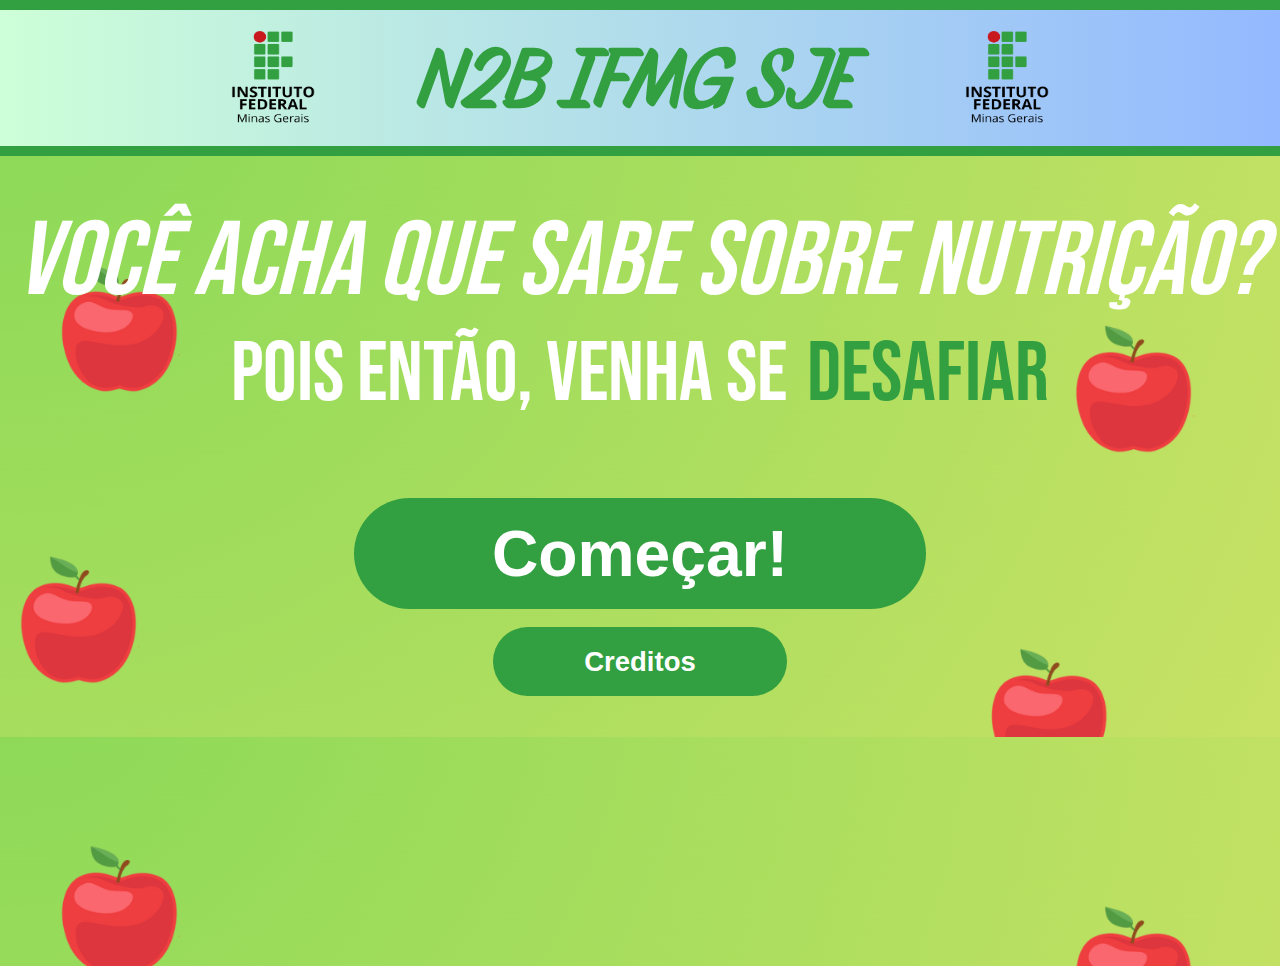
<file: index.html>
<!DOCTYPE html>
<html lang="pt-br">
<head>
    <meta charset="UTF-8">
    <meta name="viewport" content="width=device-width, initial-scale=1.0">
    <title>Quiz De Nutrição</title>
    <meta name="description" content="Um quiz para desafiar seus conhecimentos sobre Nutrição!">
    <link rel="stylesheet" href="css/index.css">
</head>
<body>
    <header>
        <img src="imgs/ifmg-vertical.png" alt="Logo ifmg" class="imgif">
        <p class="n2b"><strong>N2B IFMG SJE</strong></p>
        <img src="imgs/ifmg-vertical.png" alt="Logo ifmg" class="imgif">
    </header>
    <main>
        
        <h1><i>Você acha que sabe sobre nutrição?</i></h1>
        <div class="textos">
        <h2>Pois então, venha se </h2>
        <h2 class="desafio"> <u>DESAFIAR</u></h2>
        </div>
        <button class="comeco"><a href="p1.html">Começar!</a></button>
        <button class="creditos"><a href="creditos.html">Creditos</a></button>
    </main>

</body>
</html>
</file>
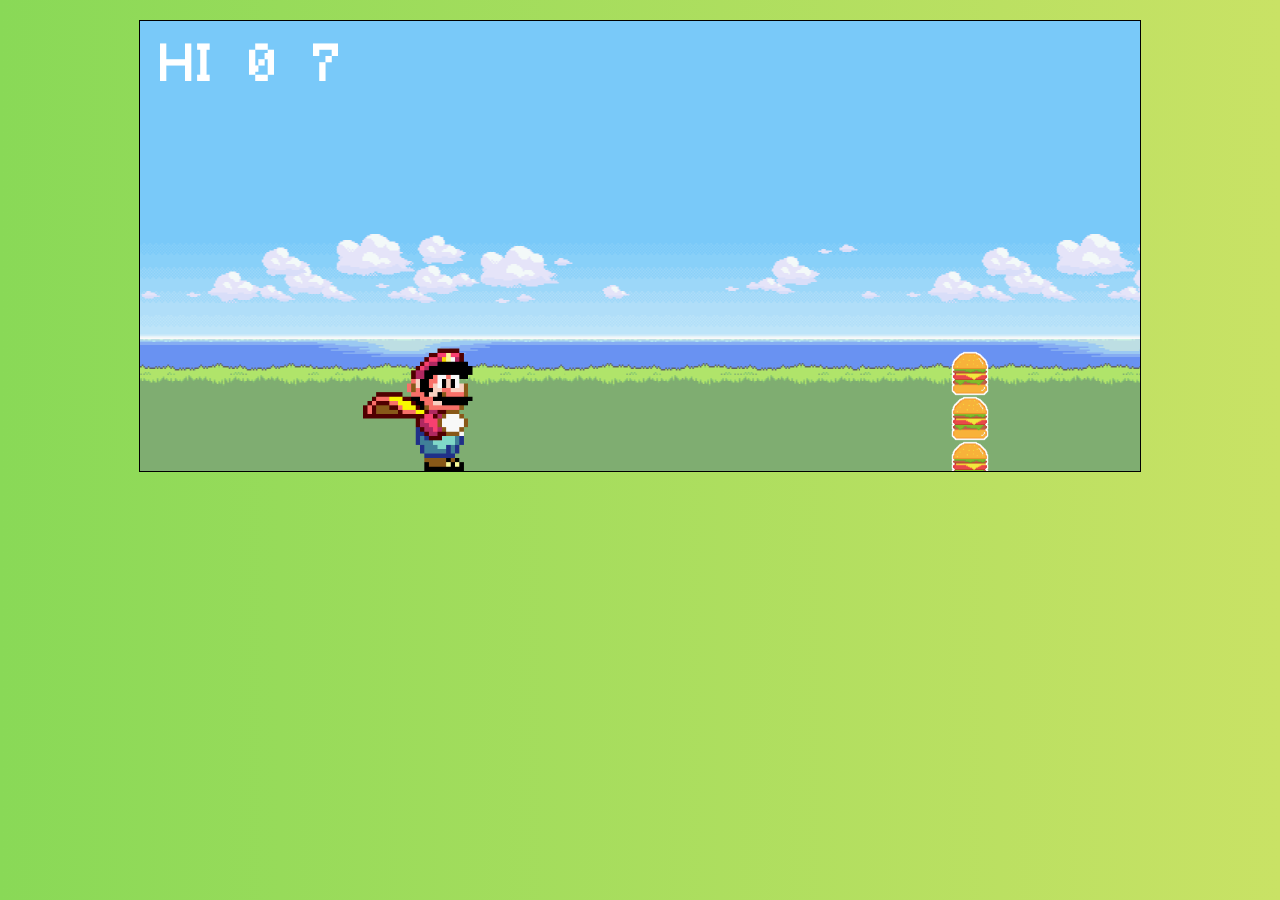
<file: dino-js-main/index.html>
<!DOCTYPE html>
<html lang="en">
<head>
    <meta charset="UTF-8">
    <meta http-equiv="X-UA-Compatible" content="IE=edge">
    <meta name="viewport" content="width=device-width, initial-scale=1.0">
    <title>Dino JS</title>

    <link rel="stylesheet" href="style.css">
</head>
<body onclick="jump()">
    
    <div class="game-container">
        <div class="score-card">
            <span>HI</span>
            <span class="high-score"></span>
            <span class="score"></span>
        </div>
        <div class="player"></div>

        <div class="obstacle"></div>

        <div class="restart-game">
            <div class="content">
                <span class="text">RESTART</span>
                <button onclick="restart()" class="btn-reset-game"></button>
            </div>
        </div>
    </div>

    <script src="./app.js"></script>
</body>
</html>
</file>
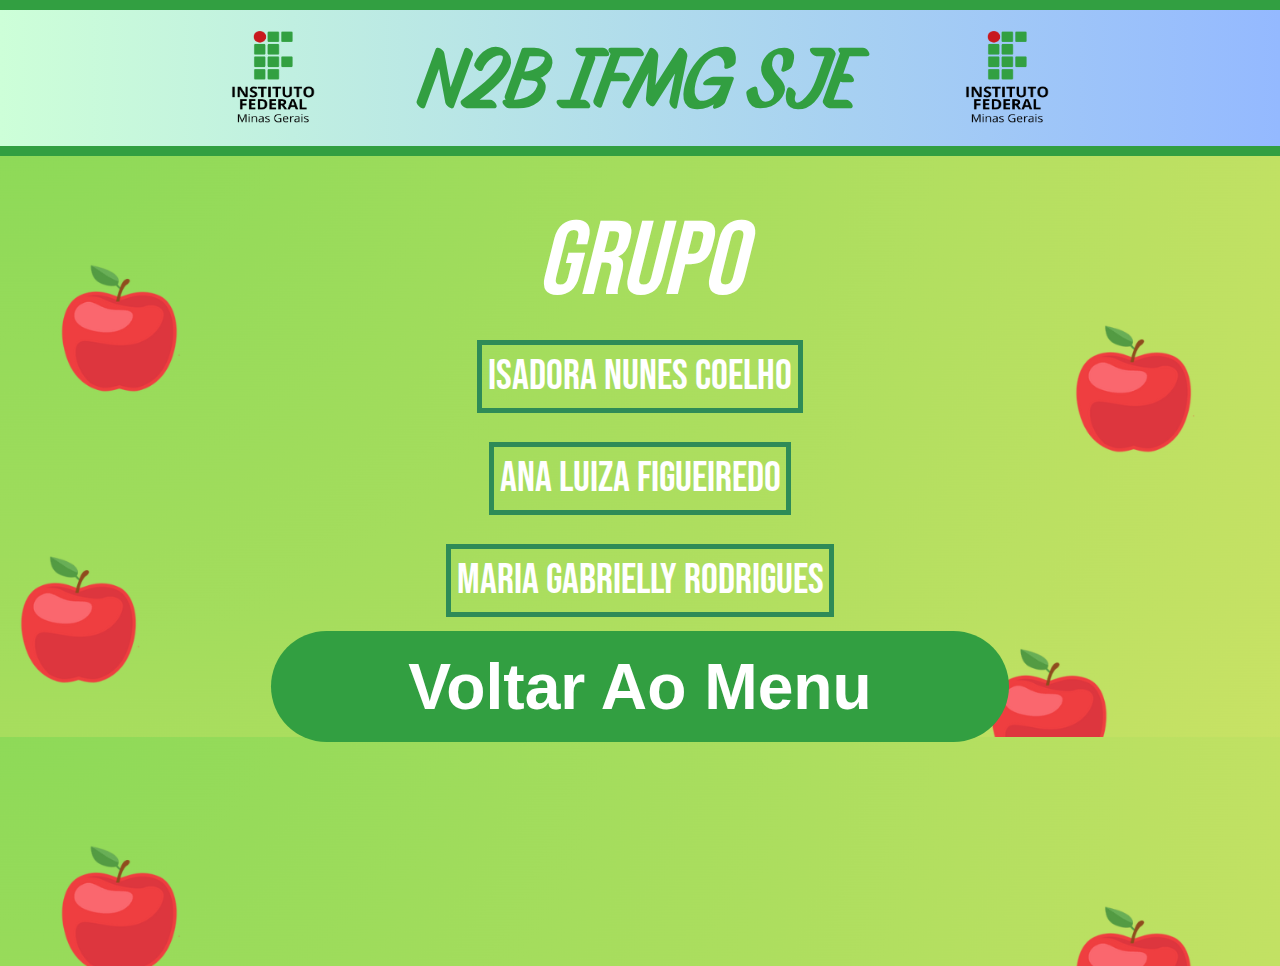
<file: creditos.html>
<!DOCTYPE html>
<html lang="pt-br">
<head>
    <meta charset="UTF-8">
    <meta name="viewport" content="width=device-width, initial-scale=1.0">
    <title>Quiz De Nutrição</title>
    <meta name="description" content="Um quiz para desafiar seus conhecimentos sobre Nutrição!">
    <link rel="stylesheet" href="css/creditos.css">
</head>
<body>
    <header>
        <img src="imgs/ifmg-vertical.png" alt="Logo ifmg" class="imgif">
        <p class="n2b"><strong>N2B IFMG SJE</strong></p>
        <img src="imgs/ifmg-vertical.png" alt="Logo ifmg" class="imgif">
    </header>
    <main>
        
        <h1><i>GRUPO</i></h1>
        <h2>isadora Nunes Coelho</h2>
        <h2>Ana Luiza Figueiredo</h2>
        <h2>Maria Gabrielly Rodrigues</h2>
        <div class="textos">
        <button class="comeco"><a href="index.html">Voltar Ao Menu</a></button>
    </main>

</body>
</html>
</file>
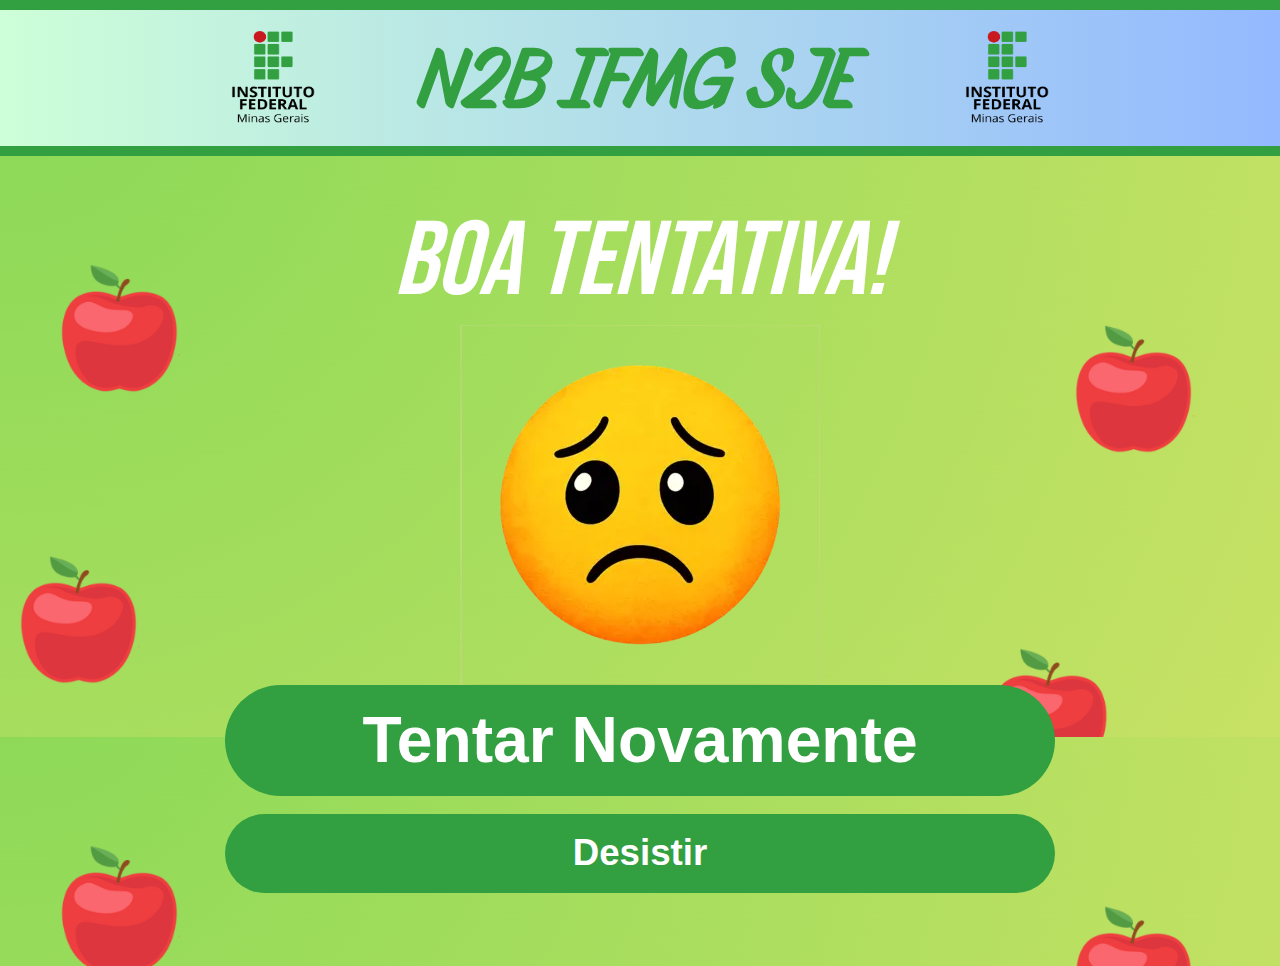
<file: go.html>
<!DOCTYPE html>
<html lang="pt-br">
<head>
    <meta charset="UTF-8">
    <meta name="viewport" content="width=device-width, initial-scale=1.0">
    <title>Quiz De Nutrição</title>
    <meta name="description" content="Um quiz para desafiar seus conhecimentos sobre Nutrição!">
    <link rel="stylesheet" href="css/go.css">
</head>
<body>
    <header>
        <img src="imgs/ifmg-vertical.png" alt="Logo ifmg" class="imgif">
        <p class="n2b"><strong>N2B IFMG SJE</strong></p>
        <img src="imgs/ifmg-vertical.png" alt="Logo ifmg" class="imgif">
    </header>
    <main>
        
        <h1><i>BOA TENTATIVA!</i></h1>
        <div class="textos">
        <img src="imgs/triste.webp" alt="">
        <div class="op">
        <button class="comeco"><a href="p1.html">Tentar Novamente</a></button>
        <button class="creditos"><a href="index.html">Desistir</a></button>
        </div>
    </main>

</body>
</html>
</file>
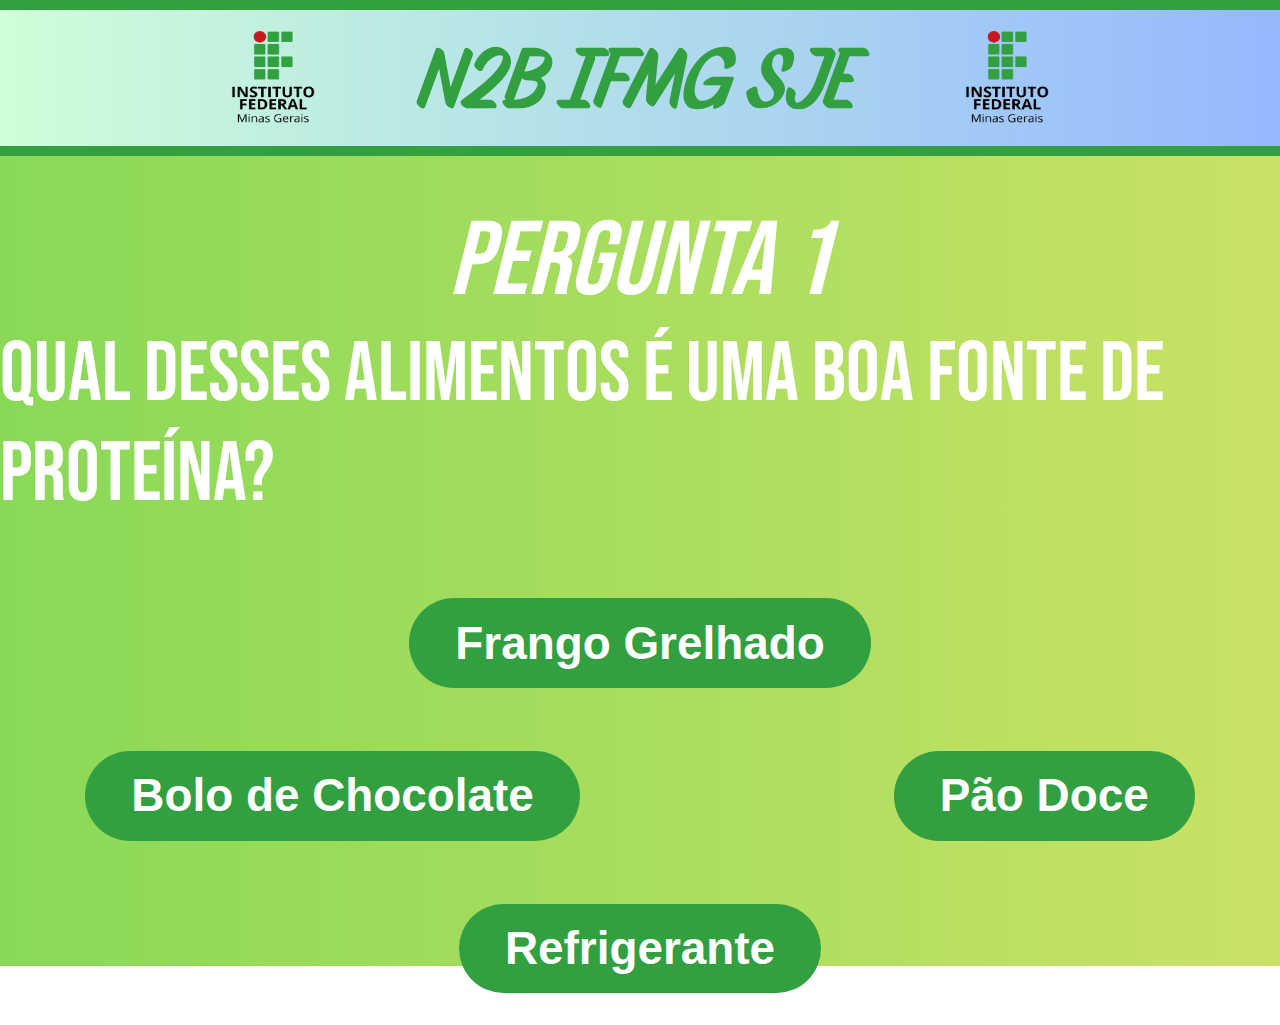
<file: p1.html>
<!DOCTYPE html>
<html lang="pt-br">
<head>
    <meta charset="UTF-8">
    <meta name="viewport" content="width=device-width, initial-scale=1.0">
    <title>Quiz De Nutrição</title>
    <meta name="description" content="Um quiz para desafiar seus conhecimentos sobre Nutrição!">
    <link rel="stylesheet" href="css/p1.css">
</head>
<body>
    <header>
        <img src="imgs/ifmg-vertical.png" alt="logo ifmg" class="imgif">
        <p class="n2b"><strong>N2B IFMG SJE</strong></p>
        <img src="imgs/ifmg-vertical.png" alt="Logo ifmg" class="imgif">
    </header>
    <main>
        <h1><i>Pergunta 1</i></h1>
        <h2>Qual desses alimentos é uma boa fonte de proteína? </h2>
        <div class="alternativas">
        <button class="respostas"><a href="p2.html">Frango Grelhado</a></button>
        <button class="respostas"><a href="go.html">Bolo de Chocolate</a></button>
        <button class="respostas"><a href="go.html">Pão Doce</a></button>
        <button class="respostas"><a href="go.html">Refrigerante</a></button>
        </div>
    </main>

</body>
</html>
</file>
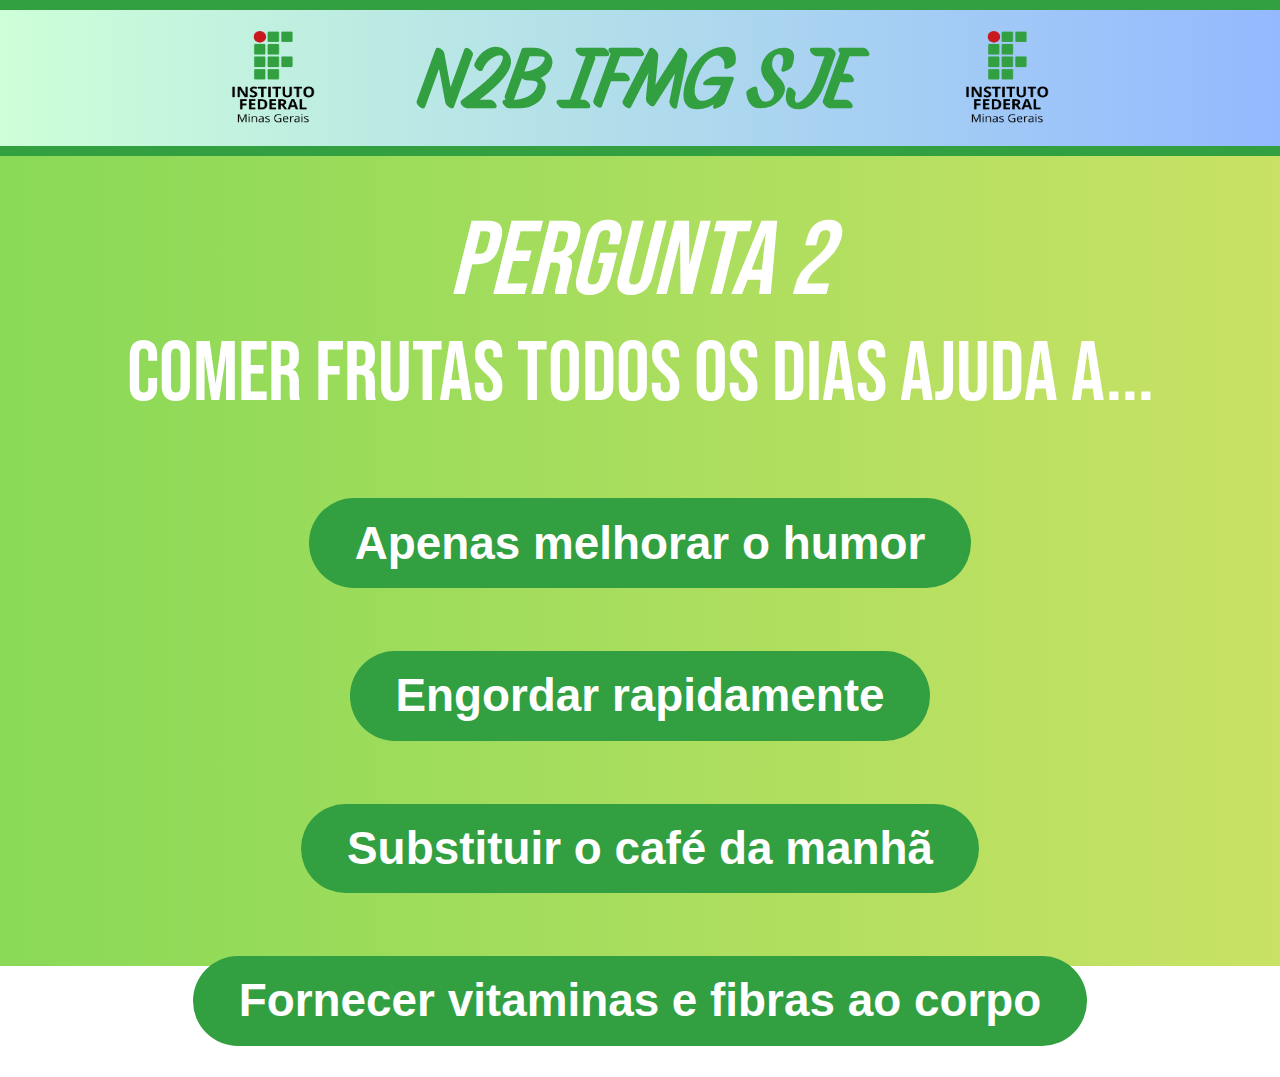
<file: p2.html>
<!DOCTYPE html>
<html lang="pt-br">
<head>
    <meta charset="UTF-8">
    <meta name="viewport" content="width=device-width, initial-scale=1.0">
    <title>Quiz De Nutrição</title>
    <meta name="description" content="Um quiz para desafiar seus conhecimentos sobre Nutrição!">
    <link rel="stylesheet" href="css/p2.css">
</head>
<body>
    <header>
        <img src="imgs/ifmg-vertical.png" alt="logo ifmg" class="imgif">
        <p class="n2b"><strong>N2B IFMG SJE</strong></p>
        <img src="imgs/ifmg-vertical.png" alt="Logo ifmg" class="imgif">
    </header>
    <main>
        <h1><i>Pergunta 2</i></h1>
        <h2>Comer frutas todos os dias ajuda a... </h2>
        <div class="alternativas">
        <button class="respostas"><a href="go.html">Apenas melhorar o humor</a></button>
        <button class="respostas"><a href="go.html">Engordar rapidamente</a></button>
        <button class="respostas"><a href="go.html">Substituir o café da manhã</a></button>
        <button class="respostas"><a href="p3.html">Fornecer vitaminas e fibras ao corpo</a></button>
        </div>
    </main>

</body>
</html>
</file>
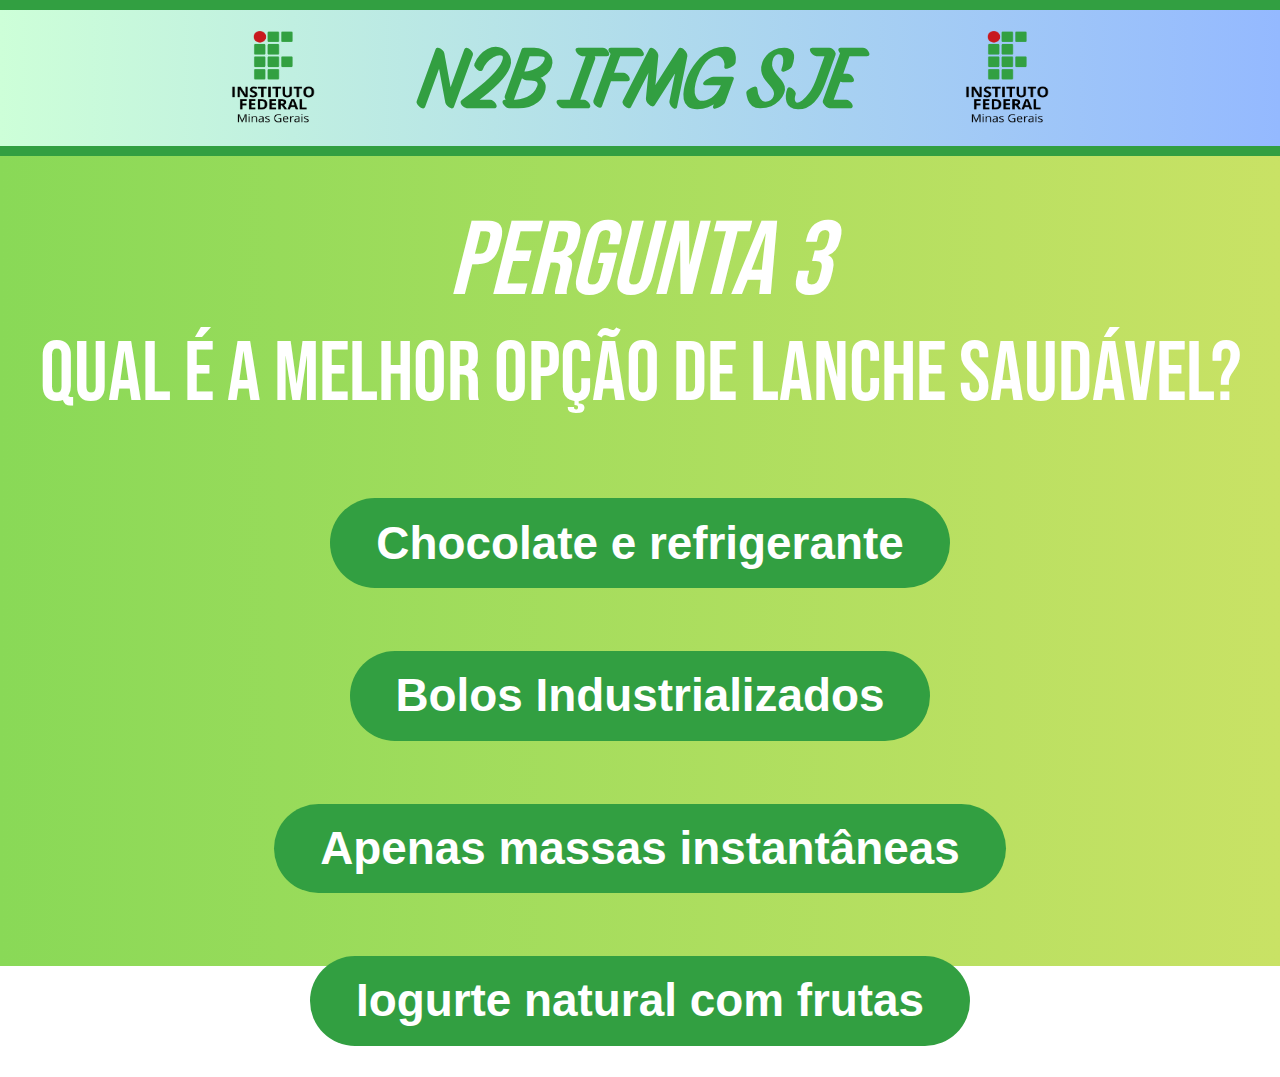
<file: p3.html>
<!DOCTYPE html>
<html lang="pt-br">
<head>
    <meta charset="UTF-8">
    <meta name="viewport" content="width=device-width, initial-scale=1.0">
    <title>Quiz De Nutrição</title>
    <meta name="description" content="Um quiz para desafiar seus conhecimentos sobre Nutrição!">
    <link rel="stylesheet" href="css/p2.css">
</head>
<body>
    <header>
        <img src="imgs/ifmg-vertical.png" alt="logo ifmg" class="imgif">
        <p class="n2b"><strong>N2B IFMG SJE</strong></p>
        <img src="imgs/ifmg-vertical.png" alt="Logo ifmg" class="imgif">
    </header>
    <main>
        <h1><i>Pergunta 3</i></h1>
        <h2>Qual é a melhor opção de lanche saudável?</h2>
        <div class="alternativas">
        <button class="respostas"><a href="go.html">Chocolate e refrigerante</a></button>
        <button class="respostas"><a href="go.html">Bolos Industrializados</a></button>
        <button class="respostas"><a href="go.html">Apenas massas instantâneas</a></button>
        <button class="respostas"><a href="p4.html">Iogurte natural com frutas</a></button>
        </div>
    </main>

</body>

</html>
</file>
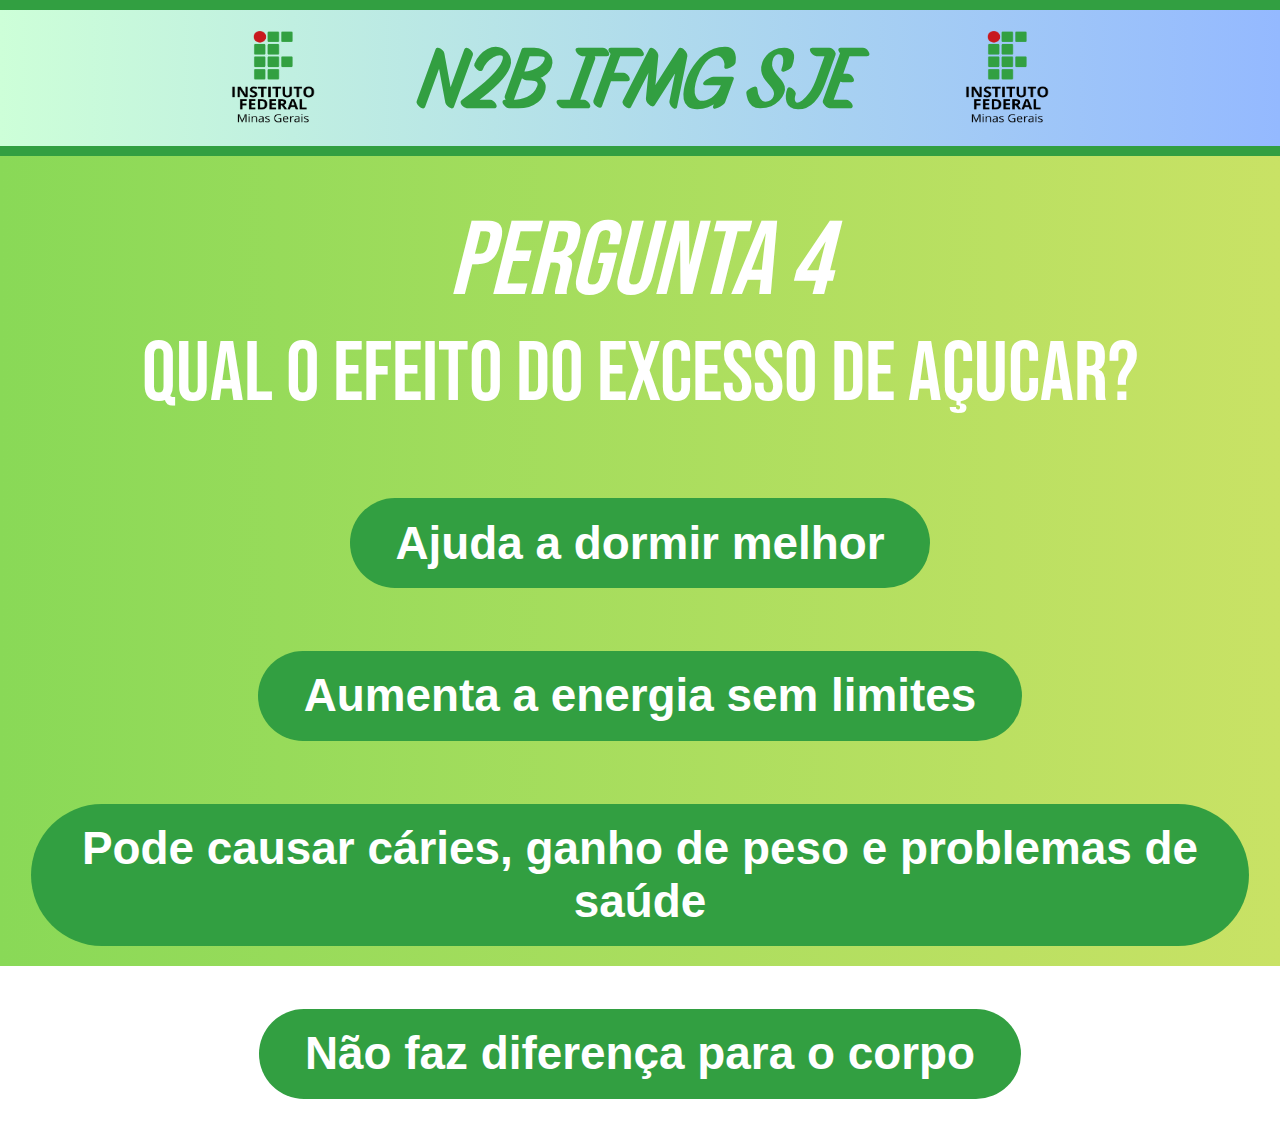
<file: p4.html>
<!DOCTYPE html>
<html lang="pt-br">
<head>
    <meta charset="UTF-8">
    <meta name="viewport" content="width=device-width, initial-scale=1.0">
    <title>Quiz De Nutrição</title>
    <meta name="description" content="Um quiz para desafiar seus conhecimentos sobre Nutrição!">
    <link rel="stylesheet" href="css/p2.css">
</head>
<body>
    <header>
        <img src="imgs/ifmg-vertical.png" alt="logo ifmg" class="imgif">
        <p class="n2b"><strong>N2B IFMG SJE</strong></p>
        <img src="imgs/ifmg-vertical.png" alt="Logo ifmg" class="imgif">
    </header>
    <main>
        <h1><i>Pergunta 4</i></h1>
        <h2>Qual o efeito do excesso de açucar?</h2>
        <div class="alternativas">
        <button class="respostas"><a href="go.html">Ajuda a dormir melhor</a></button>
        <button class="respostas"><a href="go.html">Aumenta a energia sem limites</a></button>
        <button class="respostas"><a href="p5.html">Pode causar cáries, ganho de peso e problemas de saúde</a></button>
        <button class="respostas"><a href="go.html">Não faz diferença para o corpo</a></button>
        </div>
    </main>

</body>
</html>
</file>
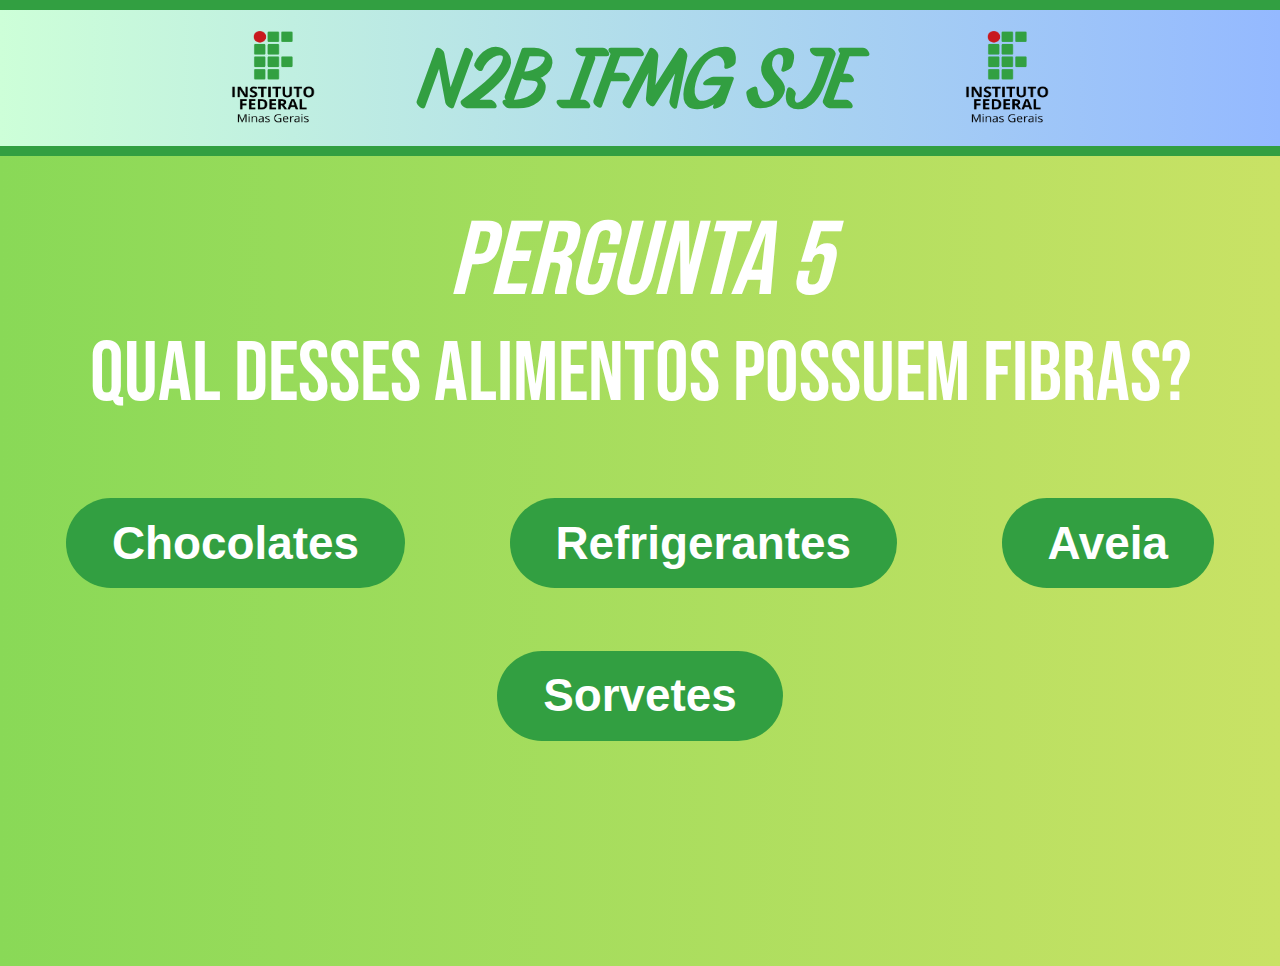
<file: p5.html>
<!DOCTYPE html>
<html lang="pt-br">
<head>
    <meta charset="UTF-8">
    <meta name="viewport" content="width=device-width, initial-scale=1.0">
    <title>Quiz De Nutrição</title>
    <meta name="description" content="Um quiz para desafiar seus conhecimentos sobre Nutrição!">
    <link rel="stylesheet" href="css/p2.css">
</head>
<body>
    <header>
        <img src="imgs/ifmg-vertical.png" alt="logo ifmg" class="imgif">
        <p class="n2b"><strong>N2B IFMG SJE</strong></p>
        <img src="imgs/ifmg-vertical.png" alt="Logo ifmg" class="imgif">
    </header>
    <main>
        <h1><i>Pergunta 5</i></h1>
        <h2>Qual desses alimentos possuem fibras?</h2>
        <div class="alternativas">
        <button class="respostas"><a href="go.html">Chocolates</a></button>
        <button class="respostas"><a href="go.html">Refrigerantes</a></button>
        <button class="respostas"><a href="p6.html">Aveia </a></button>
        <button class="respostas"><a href="go.html">Sorvetes</a></button>
        </div>
    </main>

</body>
</html>
</file>
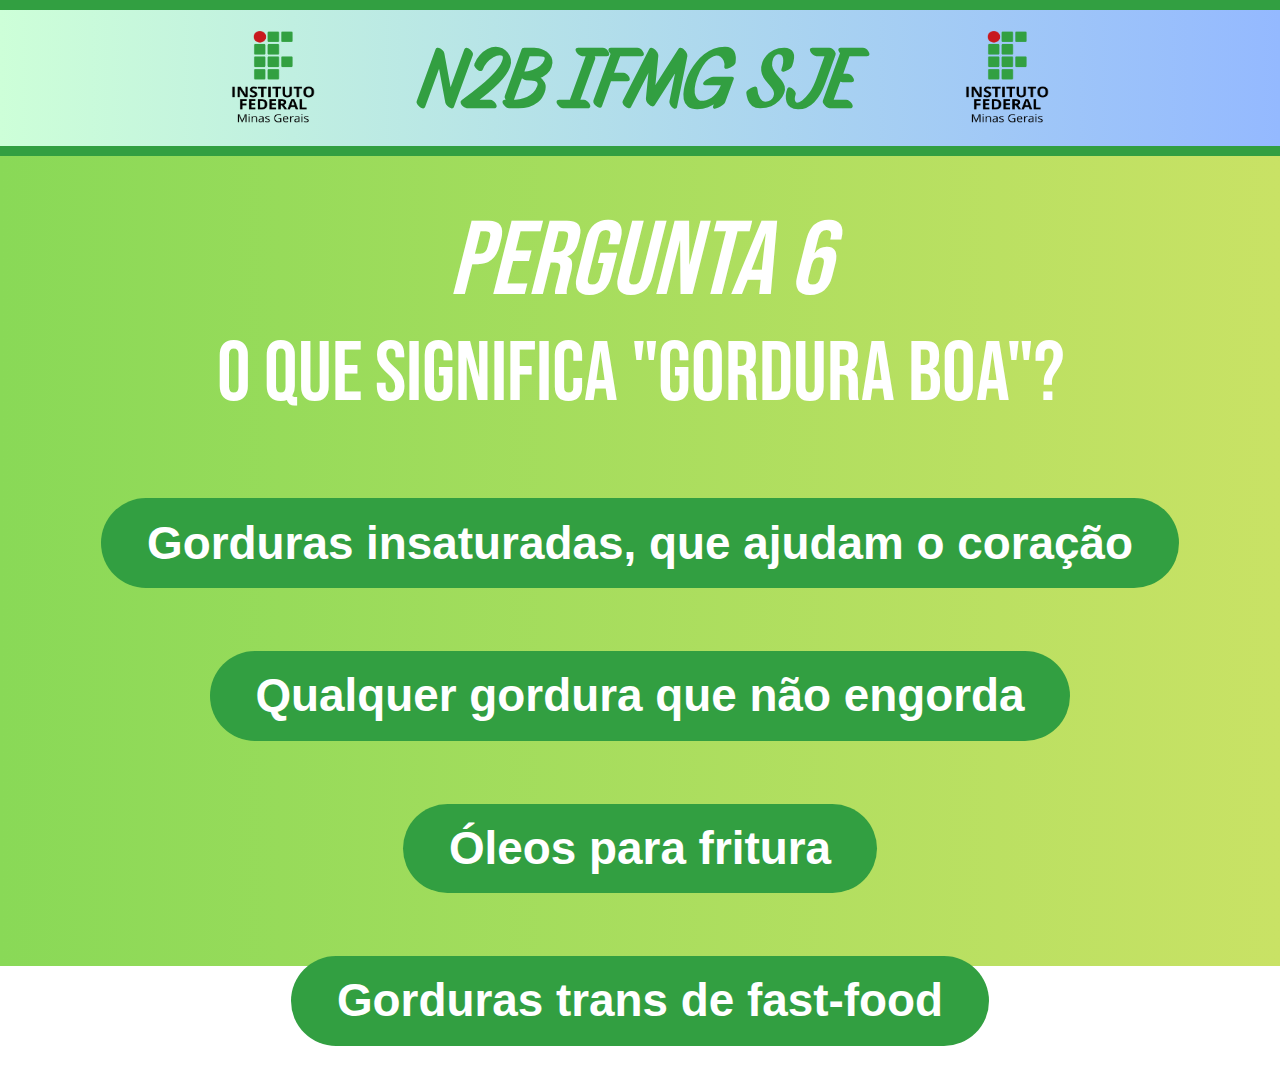
<file: p6.html>
<!DOCTYPE html>
<html lang="pt-br">
<head>
    <meta charset="UTF-8">
    <meta name="viewport" content="width=device-width, initial-scale=1.0">
    <title>Quiz De Nutrição</title>
    <meta name="description" content="Um quiz para desafiar seus conhecimentos sobre Nutrição!">
    <link rel="stylesheet" href="css/p2.css">
</head>
<body>
    <header>
        <img src="imgs/ifmg-vertical.png" alt="logo ifmg" class="imgif">
        <p class="n2b"><strong>N2B IFMG SJE</strong></p>
        <img src="imgs/ifmg-vertical.png" alt="Logo ifmg" class="imgif">
    </header>
    <main>
        <h1><i>Pergunta 6</i></h1>
        <h2>O que significa "gordura boa"?</h2>
        <div class="alternativas">
        <button class="respostas"><a href="wp.html">Gorduras insaturadas, que ajudam o coração</a></button>
        <button class="respostas"><a href="go.html">Qualquer gordura que não engorda</a></button>
        <button class="respostas"><a href="go.hmtl">Óleos para fritura </a></button>
        <button class="respostas"><a href="go.html">Gorduras trans de fast-food</a></button>
        </div>
    </main>

</body>
</html>
</file>
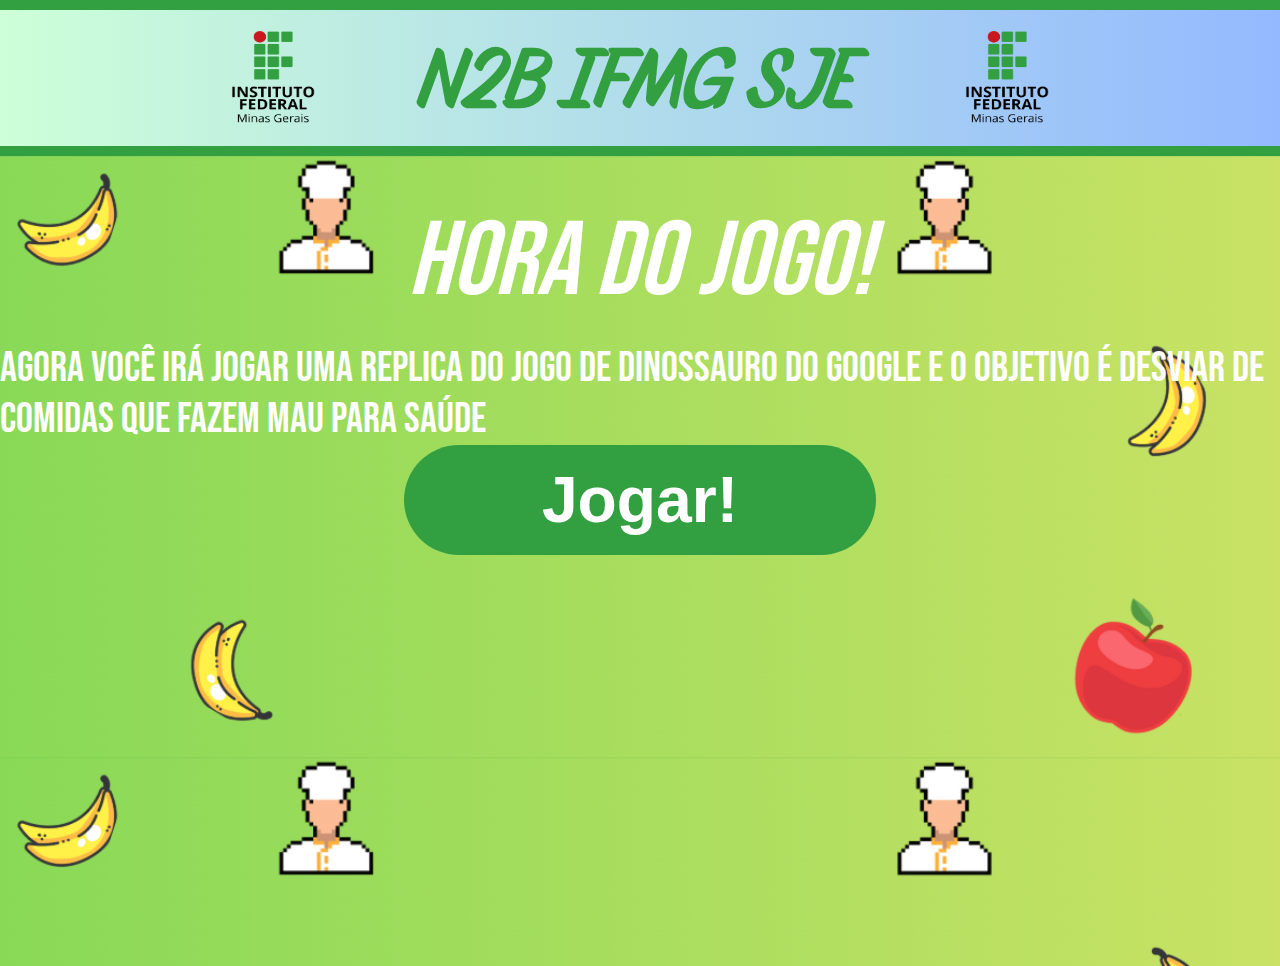
<file: wp.html>
<!DOCTYPE html>
<html lang="pt-br">
<head>
    <meta charset="UTF-8">
    <meta name="viewport" content="width=device-width, initial-scale=1.0">
    <title>Quiz De Nutrição</title>
    <meta name="description" content="Um quiz para desafiar seus conhecimentos sobre Nutrição!">
    <link rel="stylesheet" href="css/wp.css">
</head>
<body>
    <header>
        <img src="imgs/ifmg-vertical.png" alt="Logo ifmg" class="imgif">
        <p class="n2b"><strong>N2B IFMG SJE</strong></p>
        <img src="imgs/ifmg-vertical.png" alt="Logo ifmg" class="imgif">
    </header>
    <main>
        
        <h1><i>Hora Do Jogo!</i></h1>
        <h2>Agora você irá jogar uma replica do jogo de dinossauro do Google e o objetivo é desviar de comidas que fazem mau para saúde</h2>
        <div class="textos">
        <div class="op">
        <button class="comeco"><a href="dino-js-main/index.html">Jogar!</a></button>
        </div>
    </main>

</body>
</html>
</file>
<file: css/index.css>
@import url('https://fonts.googleapis.com/css2?family=Bebas+Neue&family=Playwrite+CA:wght@100..400&family=Roboto+Condensed:ital,wght@0,100..900;1,100..900&family=Smooch+Sans:wght@100..900&family=Story+Script&display=swap');

*{
    padding: 0;
    border: 0;
    margin: 0;
    text-decoration: none;
}

.imgif{
    width: 8cap;
    height: 9cap;
    padding: 1cap;

}

header{
    display: flex;
    background: linear-gradient(90deg,rgba(205, 255, 216, 1) 0%, rgba(148, 185, 255, 1) 100%);
    padding: 1cap;
    border-bottom: 1cap solid #329f41;
    border-top: 1cap solid #329f41;
    gap: 9cap;
    align-items: center;
    justify-content: center;
}

.n2b{
    font-size: 8cap;
    font-family: "Story Script", sans-serif;
    font-weight: 400;
    color: #329f41;
    font-style: normal;

}

main{
    height: 90vh;
    display: flex;
    align-items: center;
    background: url('fundo1.png');
    background-size: 100%;
    flex-direction: column;
}

h1{
    font-family: "Bebas Neue", sans-serif;
    font-weight: 200;
    font-size: 10cap;
    font-style: normal;
    padding-top: 0.6cap;
    color: white;
}

h2{
    font-family: "Bebas Neue", sans-serif;
    font-weight: 200;
    font-size: 8cap;
    font-style: normal;
    color: white;   
}

.textos{
    display: flex;
    flex-direction: row;
    gap: 2cap;
    padding-bottom: 7cap;
}

.desafio{
    color: #329f41;
}

.comeco{
    padding: 2cap;
    padding-left: 15cap;
    border-radius: 80cap;
    padding-right: 15cap;
    background-color: #329f41;
}

.comeco a{
    font-size: 7cap;
    font-weight: 700;
    color: white;
}

.creditos{
    padding: 2cap;
    margin-top: 2cap;
    padding-left: 10cap;
    border-radius: 80cap;
    padding-right: 10cap;
    background-color: #329f41;
}

.creditos a{
    font-size: 3cap;
    font-weight: 700;
    color: white;
}
</file>
<file: dino-js-main/style.css>
@font-face {
    font-family: Minecraft;
    src: url('./assets/Minecraft.ttf');
}

.game-container {
    width: 1000px;
    height: 450px;
    margin: 20px auto;
    border: 1px solid;
    position: relative;
    overflow: hidden;
    background-image: url('./assets/sky.png');
    background-size: contain;
    animation: bg-move 30s linear infinite;
}

@keyframes bg-move {
    0% {
        background-position: 100%;
    }
    100% {
        background-position: -50%;
    }
}

.player {
    width: 160px;
    height: 125px;
    /* border: 1px solid blue; */
    position: absolute;
    bottom: 0;
    left: 20%;
    background-image: url('./assets/dino.gif');
    background-size: cover;
    background-position: bottom;
}

.player.jump {
    animation: jump 1.5s infinite;
    background-image: url('./assets/dino2.gif');
}

@keyframes jump {
    0% {
        bottom: 0;
    }

    25% {
        bottom: 250px;
    }
    40% {
        bottom: 250px;
    }

    100% {
        bottom: 0;
    }
}

.obstacle {
    width: 60px;
    height: 120px;
    position: absolute;
    bottom: 0;
    left: 80%;
    /* border: 1px solid red; */
    animation: move 3s linear infinite;
    background-image: url('./assets/obstacle.png');
    background-size: contain;
}

.obstacle-xs { width: 30px; height: 70px; }
.obstacle-s { width: 60px; height: 80px; }
.obstacle-m { width: 90px; height: 90px; }
.obstacle-l { width: 120px; height: 120px; }

@keyframes move {
    0% {
        left: 100%;
    }
    100% {
        left: -100px;
    }
}

.score-card {
    color: #fff;
    font-family: Minecraft;
    font-size: 50px;
    margin: 20px;
}

.score-card span {
    margin-right: 20px;
}

.restart-game {
    visibility: hidden;
    font-family: Minecraft;
    background-color: #ffffffb8;
    position: absolute;
    top: 0;
    left: 0;
    width: 100%;
    height: 100%;
    display: flex;
    justify-content: center;
    align-items: center;
    font-size: 40px;
    z-index: 2;
}

.restart-game.show {
    visibility: visible;
}

.restart-game .content {
    display: flex;
}

.restart-game .btn-reset-game {
    border: none;
    display: inline-block;
    width: 50px;
    height: 50px;
    background-image: url('./assets/restart.png');
    background-size: contain;
    margin-left: 15px;
    cursor: pointer;
}

.restart-game .text {
    align-self: end;
}

.stop.game-container, .stop .obstacle {
    animation-play-state: paused;
}

.stop .player {
    background-image: url('./assets/dino.png');
}

body{
    background: linear-gradient(90deg,rgba(137, 217, 87, 1) 0%, rgba(201, 226, 101, 1) 100%);
}
</file>
<file: css/creditos.css>
@import url('https://fonts.googleapis.com/css2?family=Bebas+Neue&family=Playwrite+CA:wght@100..400&family=Roboto+Condensed:ital,wght@0,100..900;1,100..900&family=Smooch+Sans:wght@100..900&family=Story+Script&display=swap');

*{
    padding: 0;
    border: 0;
    margin: 0;
    text-decoration: none;
}

.imgif{
    width: 8cap;
    height: 9cap;
    padding: 1cap;

}

header{
    display: flex;
    background: linear-gradient(90deg,rgba(205, 255, 216, 1) 0%, rgba(148, 185, 255, 1) 100%);
    padding: 1cap;
    border-bottom: 1cap solid #329f41;
    border-top: 1cap solid #329f41;
    gap: 9cap;
    align-items: center;
    justify-content: center;
}

.n2b{
    font-size: 8cap;
    font-family: "Story Script", sans-serif;
    font-weight: 400;
    color: #329f41;
    font-style: normal;

}

main{
    height: 90vh;
    display: flex;
    align-items: center;
    background: url('fundo1.png');
    background-size: 100%;
    flex-direction: column;
}

h1{
    font-family: "Bebas Neue", sans-serif;
    font-weight: 200;
    font-size: 10cap;
    font-style: normal;
    padding-top: 0.6cap;
    color: white;
}

.comeco{
    padding: 2cap;
    padding-left: 15cap;
    border-radius: 80cap;
    padding-right: 15cap;
    background-color: #329f41;
}

.comeco a{
    font-size: 7cap;
    font-weight: 700;
    color: white;
}

.textos{
    display: flex;
    flex-direction: column;
    align-items: center;
}

h2{
    font-family: "Bebas Neue", sans-serif;
    font-weight: 200;
    font-size: 4cap;
    font-style: normal;
    padding: 0.2cap;
    width: 10acap;
    color: white;
    border: 0.2cap solid seagreen;
    margin: 0.5cap;
}
</file>
<file: css/go.css>
@import url('https://fonts.googleapis.com/css2?family=Bebas+Neue&family=Playwrite+CA:wght@100..400&family=Roboto+Condensed:ital,wght@0,100..900;1,100..900&family=Smooch+Sans:wght@100..900&family=Story+Script&display=swap');

*{
    padding: 0;
    border: 0;
    margin: 0;
    text-decoration: none;
}

.imgif{
    width: 8cap;
    height: 9cap;
    padding: 1cap;

}

header{
    display: flex;
    background: linear-gradient(90deg,rgba(205, 255, 216, 1) 0%, rgba(148, 185, 255, 1) 100%);
    padding: 1cap;
    border-bottom: 1cap solid #329f41;
    border-top: 1cap solid #329f41;
    gap: 9cap;
    align-items: center;
    justify-content: center;
}

.n2b{
    font-size: 8cap;
    font-family: "Story Script", sans-serif;
    font-weight: 400;
    color: #329f41;
    font-style: normal;

}

main{
    height: 90vh;
    display: flex;
    align-items: center;
    background: url('fundo1.png');
    background-size: 100%;
    flex-direction: column;
}

h1{
    font-family: "Bebas Neue", sans-serif;
    font-weight: 200;
    font-size: 10cap;
    font-style: normal;
    padding-top: 0.6cap;
    color: white;
}

.comeco{
    padding: 2cap;
    padding-left: 15cap;
    border-radius: 80cap;
    padding-right: 15cap;
    background-color: #329f41;
}

.comeco a{
    font-size: 7cap;
    font-weight: 700;
    color: white;
}

.creditos{
    padding: 2cap;
    margin-top: 2cap;
    padding-left: 5cap;
    border-radius: 80cap;
    padding-right: 5cap;
    background-color: #329f41;
}

.textos{
    display: flex;
    flex-direction: column;
    align-items: center;
}

.creditos a{
    font-size: 4cap;
    font-weight: 700;
    color: white;
}

.op{
    display: flex;
    flex-direction: column;
}
</file>
<file: css/p1.css>
@import url('https://fonts.googleapis.com/css2?family=Bebas+Neue&family=Playwrite+CA:wght@100..400&family=Roboto+Condensed:ital,wght@0,100..900;1,100..900&family=Smooch+Sans:wght@100..900&family=Story+Script&display=swap');

*{
    padding: 0;
    border: 0;
    margin: 0;
    text-decoration: none;
}

.imgif{
    width: 8cap;
    height: 9cap;
    padding: 1cap;

}

header{
    display: flex;
    background: linear-gradient(90deg,rgba(205, 255, 216, 1) 0%, rgba(148, 185, 255, 1) 100%);
    padding: 1cap;
    border-bottom: 1cap solid #329f41;
    border-top: 1cap solid #329f41;
    gap: 9cap;
    align-items: center;
    justify-content: center;
}

.n2b{
    font-size: 8cap;
    font-family: "Story Script", sans-serif;
    font-weight: 400;
    color: #329f41;
    font-style: normal;

}

main{
    height: 90vh;
    display: flex;
    align-items: center;
    background: linear-gradient(90deg,rgba(137, 217, 87, 1) 0%, rgba(201, 226, 101, 1) 100%);
    flex-direction: column;
}

h1{
    font-family: "Bebas Neue", sans-serif;
    font-weight: 200;
    font-size: 10cap;
    font-style: normal;
    padding-top: 0.6cap;
    color: white;
}

h2{
    font-family: "Bebas Neue", sans-serif;
    font-weight: 200;
    font-size: 8cap;
    font-style: normal;
    color: white;   
}

.respostas{
    padding: 2cap;
    padding-left: 5cap;
    border-radius: 80cap;
    padding-right: 5cap;
    background-color: #329f41;
}

.respostas a{
    font-size: 5cap;
    font-weight: 700;
    color: white;
}

.alternativas{
    display: flex;
    flex-direction: row;
    align-items: center;
    flex-wrap: wrap;
    justify-content: center;
    gap: 30cap;
    row-gap: 6cap;
    padding: 3cap;
    padding-top: 7cap;
}
</file>
<file: css/p2.css>
@import url('https://fonts.googleapis.com/css2?family=Bebas+Neue&family=Playwrite+CA:wght@100..400&family=Roboto+Condensed:ital,wght@0,100..900;1,100..900&family=Smooch+Sans:wght@100..900&family=Story+Script&display=swap');

*{
    padding: 0;
    border: 0;
    margin: 0;
    text-decoration: none;
}

.imgif{
    width: 8cap;
    height: 9cap;
    padding: 1cap;

}

header{
    display: flex;
    background: linear-gradient(90deg,rgba(205, 255, 216, 1) 0%, rgba(148, 185, 255, 1) 100%);
    padding: 1cap;
    border-bottom: 1cap solid #329f41;
    border-top: 1cap solid #329f41;
    gap: 9cap;
    align-items: center;
    justify-content: center;
}

.n2b{
    font-size: 8cap;
    font-family: "Story Script", sans-serif;
    font-weight: 400;
    color: #329f41;
    font-style: normal;

}

main{
    height: 90vh;
    display: flex;
    align-items: center;
    background: linear-gradient(90deg,rgba(137, 217, 87, 1) 0%, rgba(201, 226, 101, 1) 100%);
    flex-direction: column;
}

h1{
    font-family: "Bebas Neue", sans-serif;
    font-weight: 200;
    font-size: 10cap;
    font-style: normal;
    padding-top: 0.6cap;
    color: white;
}

h2{
    font-family: "Bebas Neue", sans-serif;
    font-weight: 200;
    font-size: 8cap;
    font-style: normal;
    color: white;   
}

.respostas{
    padding: 2cap;
    padding-left: 5cap;
    border-radius: 80cap;
    padding-right: 5cap;
    background-color: #329f41;
}

.respostas a{
    font-size: 5cap;
    font-weight: 700;
    color: white;
}

.alternativas{
    display: flex;
    flex-direction: row;
    align-items: center;
    flex-wrap: wrap;
    justify-content: center;
    gap: 10cap;
    row-gap: 6cap;
    padding: 3cap;
    padding-top: 7cap;
}
</file>
<file: css/wp.css>
@import url('https://fonts.googleapis.com/css2?family=Bebas+Neue&family=Playwrite+CA:wght@100..400&family=Roboto+Condensed:ital,wght@0,100..900;1,100..900&family=Smooch+Sans:wght@100..900&family=Story+Script&display=swap');

*{
    padding: 0;
    border: 0;
    margin: 0;
    text-decoration: none;
}

.imgif{
    width: 8cap;
    height: 9cap;
    padding: 1cap;

}

header{
    display: flex;
    background: linear-gradient(90deg,rgba(205, 255, 216, 1) 0%, rgba(148, 185, 255, 1) 100%);
    padding: 1cap;
    border-bottom: 1cap solid #329f41;
    border-top: 1cap solid #329f41;
    gap: 9cap;
    align-items: center;
    justify-content: center;
}

.n2b{
    font-size: 8cap;
    font-family: "Story Script", sans-serif;
    font-weight: 400;
    color: #329f41;
    font-style: normal;

}

main{
    height: 90vh;
    display: flex;
    align-items: center;
    background: url('fundo2.png');
    background-size: 100%;
    flex-direction: column;
}

h1{
    font-family: "Bebas Neue", sans-serif;
    font-weight: 200;
    font-size: 10cap;
    font-style: normal;
    padding-top: 0.6cap;
    color: white;
}

h2{
    font-family: "Bebas Neue", sans-serif;
    font-weight: 200;
    font-size: 4cap;
    font-style: normal;
    padding-top: 0.6cap;
    color: white;
}

.comeco{
    padding: 2cap;
    padding-left: 15cap;
    border-radius: 80cap;
    padding-right: 15cap;
    background-color: #329f41;
}

.comeco a{
    font-size: 7cap;
    font-weight: 700;
    color: white;
}

.creditos{
    padding: 2cap;
    margin-top: 2cap;
    padding-left: 5cap;
    border-radius: 80cap;
    padding-right: 5cap;
    background-color: #329f41;
}

.textos{
    display: flex;
    flex-direction: column;
    align-items: center;
}

.creditos a{
    font-size: 4cap;
    font-weight: 700;
    color: white;
}

.op{
    display: flex;
    flex-direction: column;
}
</file>
